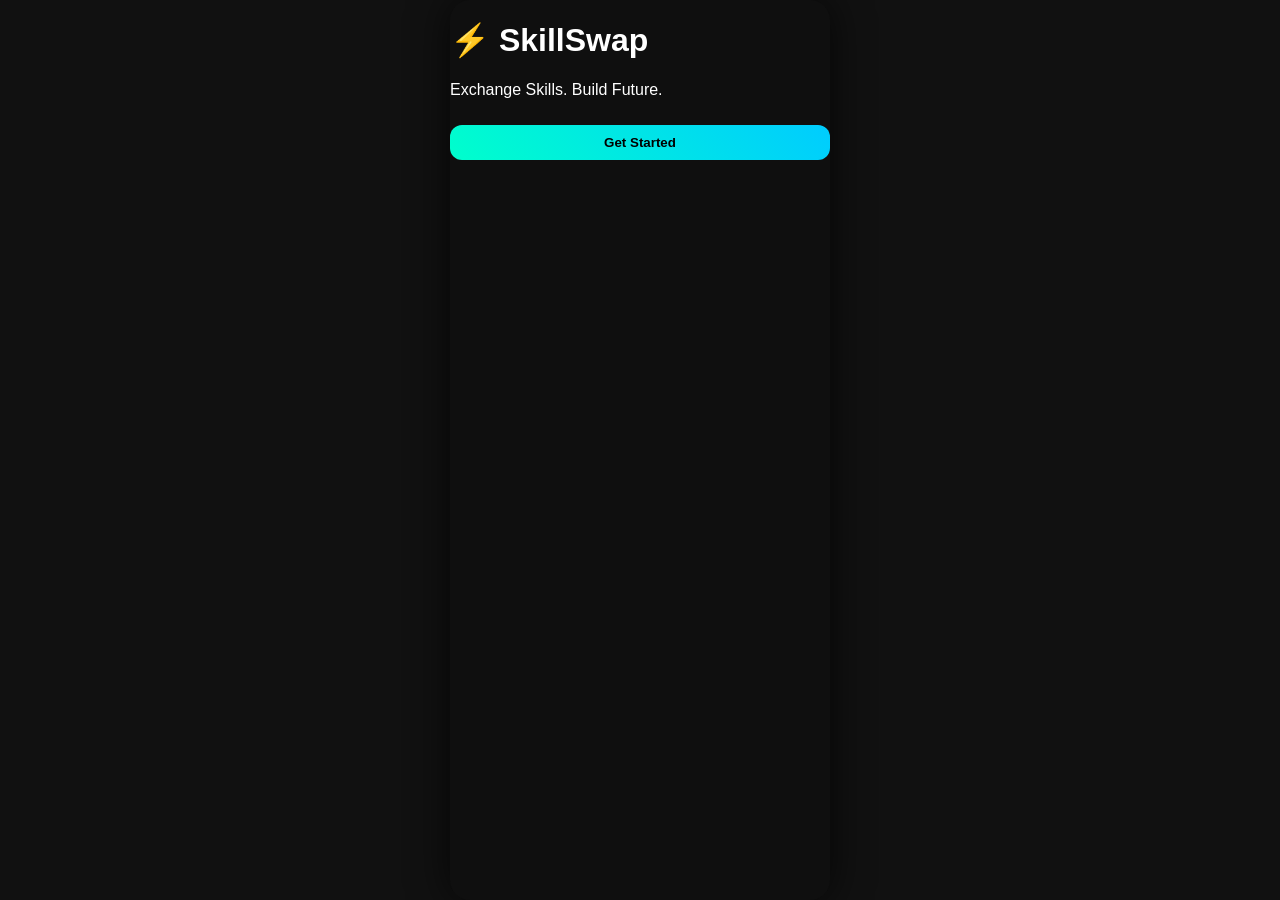
<file: index.html>
<!DOCTYPE html>
<html>

<head>
    <title>SkillSwap</title>
    <meta name="viewport" content="width=device-width, initial-scale=1.0">
    <link rel="stylesheet" href="style.css">
</head>

<body>

    <div class="app">

        <div class="introPro">
            <h1>⚡ SkillSwap</h1>
            <p>Exchange Skills. Build Future.</p>

            <button class="glowBtn" onclick="location.href='login.html'">
                Get Started
            </button>
        </div>

    </div>

</body>

</html>
</file>
<file: style.css>
/* RESET */
* {
    box-sizing: border-box;
}

/* BODY */
body {
    margin: 0;
    font-family: Arial, sans-serif;
    background: #111;
    display: flex;
    justify-content: center;
    align-items: center;
    height: 100vh;
    color: white;
}

/* APP CONTAINER (MOBILE FRAME) */
.app {
    width: 100%;
    max-width: 380px;
    height: 100vh;
    background: #0f0f0f;
    border-radius: 20px;
    box-shadow: 0 0 40px rgba(0, 0, 0, 0.7);
    overflow: hidden;
    display: flex;
    flex-direction: column;
}

/* CONTENT AREA */
.content {
    flex: 1;
    overflow-y: auto;
    padding: 15px;
    padding-bottom: 80px;
}

/* CARD UI */
.card {
    background: #1c1c1e;
    border-radius: 18px;
    padding: 15px;
    margin-bottom: 12px;
    box-shadow: 0 8px 20px rgba(0, 0, 0, 0.4);
}

/* TITLE */
h3 {
    margin: 0 0 10px;
    font-size: 16px;
    color: #00ffcc;
}

/* INPUT */
input,
select {
    width: 100%;
    padding: 10px;
    margin-top: 8px;
    border-radius: 10px;
    border: none;
    background: #2c2c2e;
    color: white;
}

/* BUTTON */
button {
    width: 100%;
    padding: 10px;
    margin-top: 10px;
    border: none;
    border-radius: 12px;
    background: linear-gradient(45deg, #00ffcc, #00ccff);
    color: black;
    font-weight: bold;
    cursor: pointer;
    transition: 0.2s;
}

button:active {
    transform: scale(0.96);
}

/* USER CARDS */
.user-card {
    background: #2c2c2e;
    padding: 10px;
    border-radius: 10px;
    margin-top: 8px;
}

/* CHAT */
.chatBox {
    height: 250px;
    overflow-y: auto;
    background: #111;
    padding: 10px;
    border-radius: 10px;
    margin-bottom: 10px;
}

.msg {
    padding: 8px;
    margin: 5px 0;
    border-radius: 10px;
    max-width: 70%;
}

.sent {
    background: #00ffcc;
    color: black;
    margin-left: auto;
}

.received {
    background: #2c2c2e;
}

/* CALENDAR */
#calendar {
    display: grid;
    grid-template-columns: repeat(7, 1fr);
    gap: 6px;
    margin-top: 10px;
}

#calendar div {
    padding: 8px;
    background: #2c2c2e;
    text-align: center;
    border-radius: 8px;
    cursor: pointer;
}

#calendar div:hover {
    background: #00ccff;
}

/* BOTTOM NAV */
.bottomNav {
    position: fixed;
    bottom: 0;
    width: 100%;
    max-width: 380px;
    display: flex;
    background: #020617;
    border-top: 1px solid #333;
}

.bottomNav button {
    flex: 1;
    background: none;
    color: white;
    font-size: 12px;
}

/* SECTIONS */
.section {
    display: none;
}

.active {
    display: block;
}

/* PROFILE */
.profile-card {
    text-align: center;
}

.profile-header {
    margin-bottom: 15px;
}

.avatar {
    font-size: 40px;
    margin-bottom: 10px;
}

.profile-header h2 {
    margin: 5px 0;
    color: #00ffcc;
}

.profile-header p {
    font-size: 13px;
    color: #aaa;
}

/* CREDITS */
.credits-box {
    background: #00ffcc;
    color: black;
    padding: 8px;
    border-radius: 10px;
    font-weight: bold;
    margin-bottom: 15px;
}

/* SKILLS */
.skills {
    text-align: left;
    margin-bottom: 15px;
}

.skills h4 {
    margin: 5px 0;
    color: #38bdf8;
}

.skills p {
    font-size: 13px;
}

/* EDIT */
.edit-box input {
    margin-top: 8px;
}
</file>
